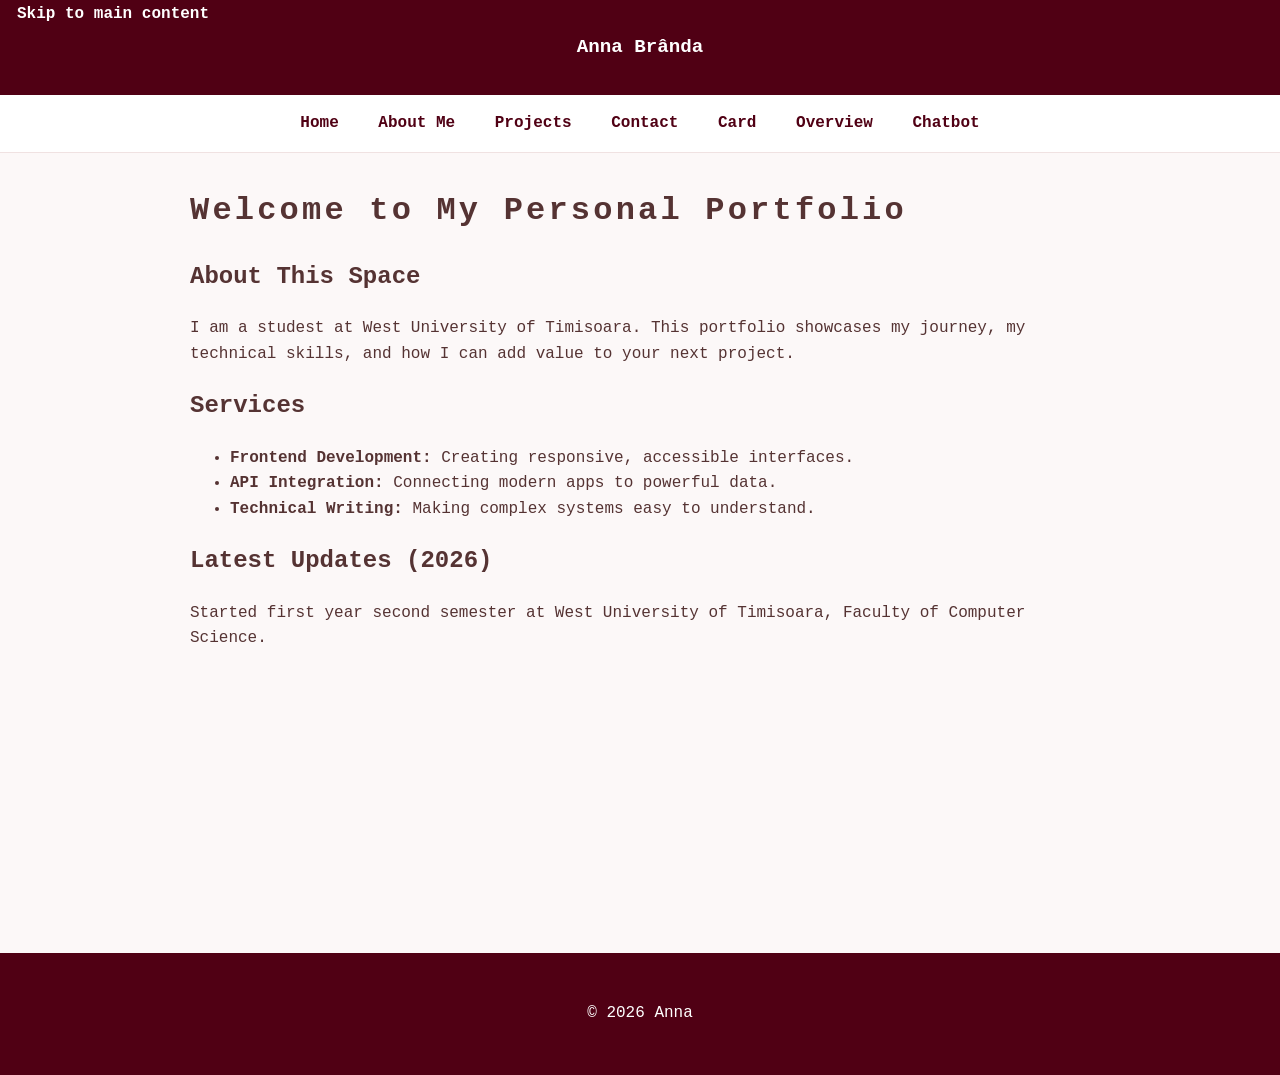
<file: index.html>
<!DOCTYPE html>
<html lang="en">
<head>
    <meta charset="UTF-8">
    <meta name="viewport" content="width=device-width, initial-scale=1.0">
    <title>Anna Brânda | Student Portfolio</title>
    <link rel="stylesheet" href="styles.css">
</head>
<body>
    <a href="#main-content" class="skip-link">Skip to main content</a>

    <header>
        <div class="site-title">Anna Brânda</div>
    </header>

    <nav>
        <a href="index.html">Home</a>
        <a href="about.html">About Me</a>
        <a href="projects.html">Projects</a>
        <a href="contact.html">Contact</a>
        <a href="card.html">Card</a>
        <a href="overview.html">Overview</a>
        <a href="chatbot.html">Chatbot</a>
    </nav>

    <main id="main-content">
        <h1 style="letter-spacing: 0.1em;">Welcome to My Personal Portfolio</h1>
        
        <section id="intro">
            <h2>About This Space</h2>
            <p>I am a studest at West University of Timisoara. This portfolio showcases my journey, my technical skills, and how I can add value to your next project.</p>
        </section>

        <section id="featured">
            <h2>Services</h2>
            <ul>
                <li><strong>Frontend Development:</strong> Creating responsive, accessible interfaces.</li>
                <li><strong>API Integration:</strong> Connecting modern apps to powerful data.</li>
                <li><strong>Technical Writing:</strong> Making complex systems easy to understand.</li>
            </ul>
        </section>

        <section id="updates">
            <h2>Latest Updates (2026)</h2>
            <p>Started first year second semester at West University of Timisoara, Faculty of Computer Science.</p>
        </section>
    </main>

    <footer><p>&copy; 2026 Anna</p></footer>
</body>
</html>
</file>
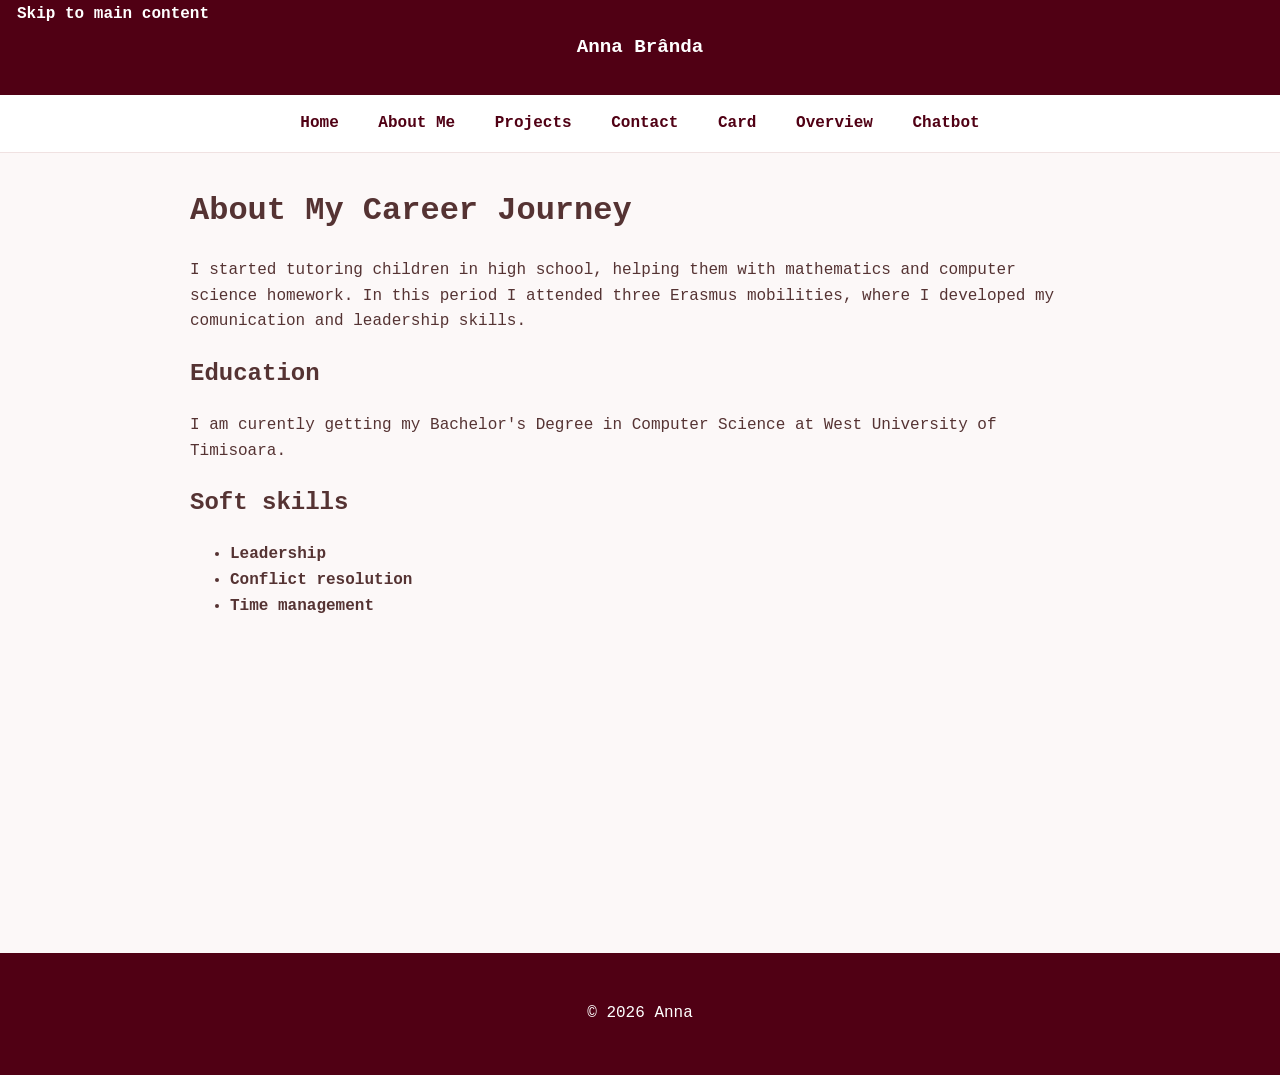
<file: about.html>
<!DOCTYPE html>
<html lang="en">
<head>
    <meta charset="UTF-8">
    <meta name="viewport" content="width=device-width, initial-scale=1.0">
    <title>About Anna</title>
    <link rel="stylesheet" href="styles.css">
</head>
<body>
    <a href="#main-content" class="skip-link">Skip to main content</a>
    <header><div class="site-title">Anna Brânda</div></header>
    <nav>
        <a href="index.html">Home</a>
        <a href="about.html">About Me</a>
        <a href="projects.html">Projects</a>
        <a href="contact.html">Contact</a>
        <a href="card.html">Card</a>
        <a href="overview.html">Overview</a>
        <a href="chatbot.html">Chatbot</a>
    </nav>

    <main id="main-content">
        <h1>About My Career Journey</h1>
        <p>I started tutoring children in high school, helping them with mathematics and computer science homework. In this period I attended three Erasmus mobilities, where I developed my comunication and leadership skills. </p>
        
        <h2>Education</h2>
        <p>I am curently getting my Bachelor's Degree in Computer Science at West University of Timisoara.</p>
        
        <h2>Soft skills</h2>
        <ul>
            <li><strong>Leadership</strong></li>
            <li><strong>Conflict resolution</strong></li>
            <li><strong>Time management</strong></li>
        </ul>
    </main>

    <footer><p>&copy; 2026 Anna</p></footer>
</body>
</html>
</file>
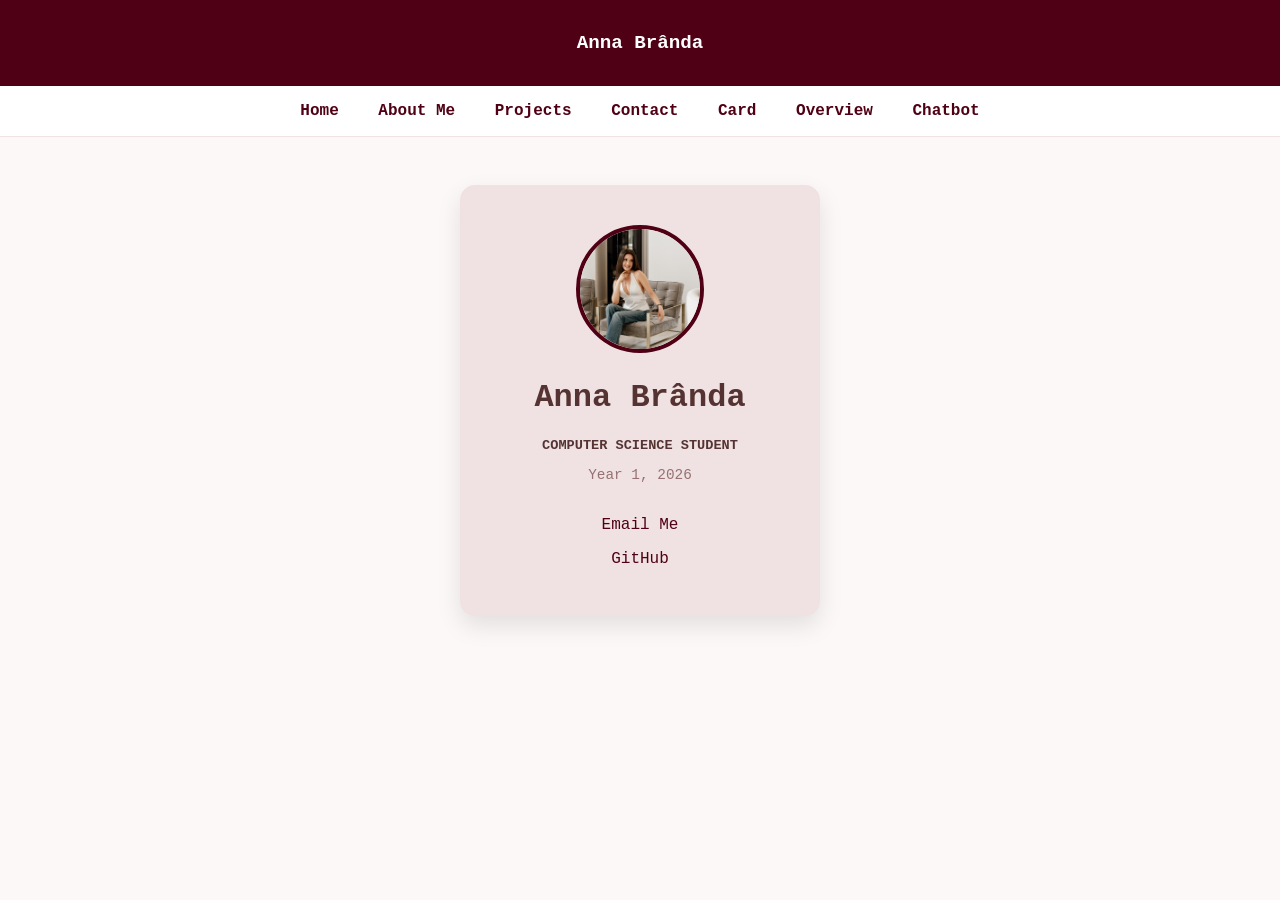
<file: card.html>
<!DOCTYPE html>
<html lang="en">
<head>
    <meta charset="UTF-8">
    <meta name="viewport" content="width=device-width, initial-scale=1.0">
    <title>Personal Card</title>
    <link rel="stylesheet" href="card.css">
</head>
<body>
    <header>
        <div class="site-title">Anna Brânda</div>
    </header>

    <nav>
        <a href="index.html">Home</a>
        <a href="about.html">About Me</a>
        <a href="projects.html">Projects</a>
        <a href="contact.html">Contact</a>
        <a href="card.html">Card</a>
        <a href="overview.html">Overview</a>
        <a href="chatbot.html">Chatbot</a>
    </nav>
    <main id="main-content">
    <div id="main-card-container">
        
        <img src="anna.jpeg" alt="Profile Picture" class="profile-img">

        <h1>Anna Brânda</h1>
        
        <p class="specialisation-text">Computer Science Student</p>
        <p class="year-text">Year 1, 2026</p>

        <div class="contact-links">
            <a href="mailto:anna.branda06@e-uvt.ro" class="link-btn">Email Me</a>
            <br>
            <a href="https://github.com/CS-WD-UVT-2026/hw2-wd-ie-annabranda" target="_blank" class="link-btn">GitHub</a>
        </div>

    </div>
    </main>
</body>
</html>
</file>
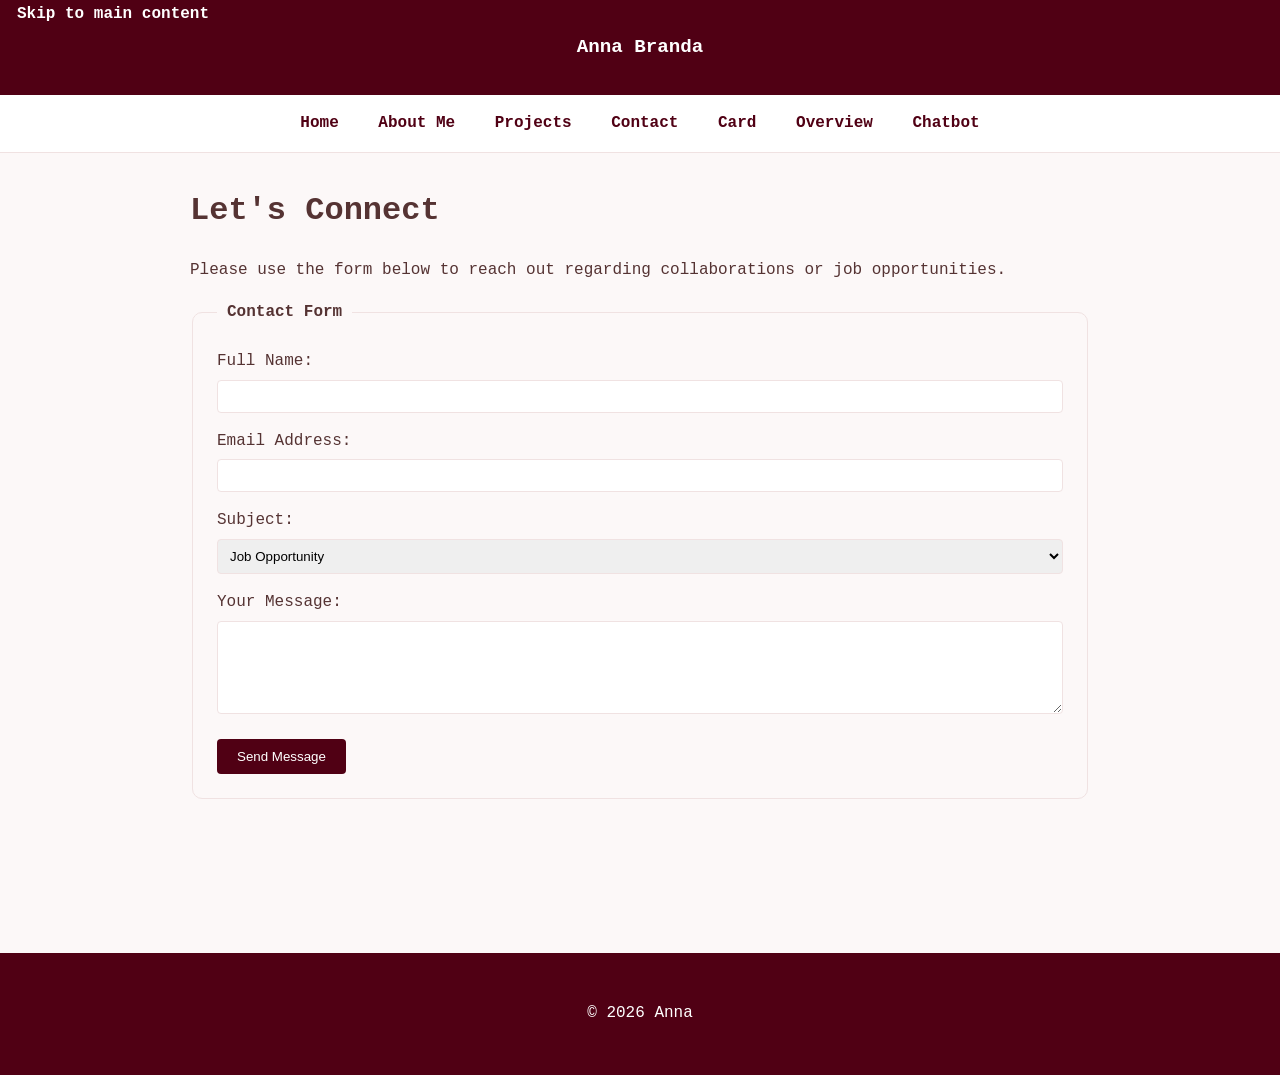
<file: contact.html>
<!DOCTYPE html>
<html lang="en">
<head>
    <meta charset="UTF-8">
    <meta name="viewport" content="width=device-width, initial-scale=1.0">
    <title>Contact</title>
    <link rel="stylesheet" href="styles.css">
</head>
<body>
    <a href="#main-content" class="skip-link">Skip to main content</a>
    <header><div class="site-title">Anna Branda</div></header>
    <nav>
        <a href="index.html">Home</a>
        <a href="about.html">About Me</a>
        <a href="projects.html">Projects</a>
        <a href="contact.html">Contact</a>
        <a href="card.html">Card</a>
        <a href="overview.html">Overview</a>
        <a href="chatbot.html">Chatbot</a>
    </nav>

    <main id="main-content">
        <h1>Let's Connect</h1>
        <p>Please use the form below to reach out regarding collaborations or job opportunities.</p>

        <form action="#" method="post">
            <fieldset>
                <legend>Contact Form</legend>
                
                <div class="form-group">
                    <label for="full-name">Full Name:</label>
                    <input type="text" id="full-name" name="full-name" required>
                </div>

                <div class="form-group">
                    <label for="email">Email Address:</label>
                    <input type="email" id="email" name="email" required>
                </div>

                <div class="form-group">
                    <label for="subject">Subject:</label>
                    <select id="subject" name="subject">
                        <option value="job">Job Opportunity</option>
                        <option value="other">Other</option>
                    </select>
                </div>

                <div class="form-group">
                    <label for="message">Your Message:</label>
                    <textarea id="message" name="message" rows="5" required></textarea>
                </div>

                <button type="submit">Send Message</button>
            </fieldset>
        </form>
    </main>

    <footer><p>&copy; 2026 Anna</p></footer>
</body>
</html>
</file>
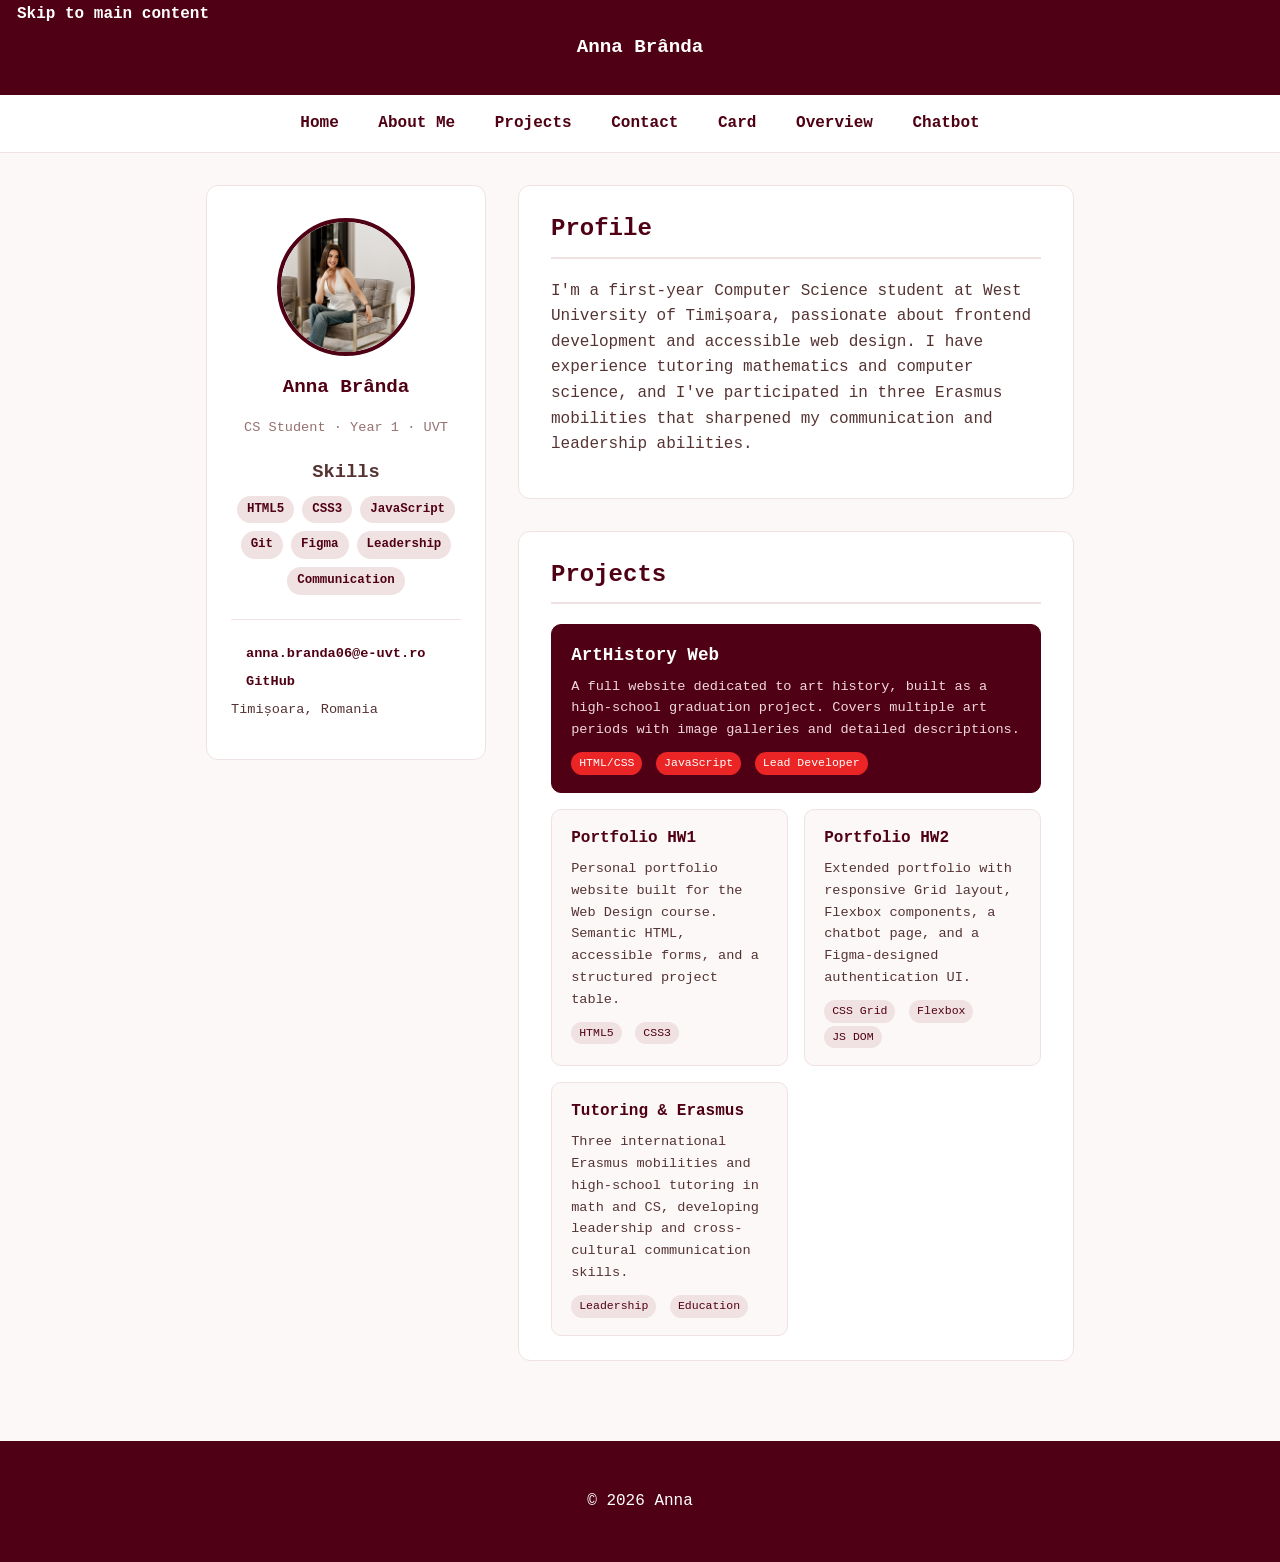
<file: overview.html>
<!DOCTYPE html>
<html lang="en">
<head>
    <meta charset="UTF-8">
    <meta name="viewport" content="width=device-width, initial-scale=1.0">
    <title>Overview | Anna Brânda</title>
    <link rel="stylesheet" href="styles.css">
    <style>

        .overview-grid {
            display: grid;
            grid-template-columns: 280px 1fr;
            grid-template-rows: auto auto;
            gap: 2rem;
            max-width: 960px;
            margin: 2rem auto;
            padding: 0 1rem;
        }

        .sidebar {
            grid-row: 1 / 3;
            background: #fff;
            border: 1px solid var(--border);
            border-radius: 12px;
            padding: 2rem 1.5rem;
            text-align: center;
            height: fit-content;
        }

        .sidebar img {
            width: 130px;
            height: 130px;
            border-radius: 50%;
            object-fit: cover;
            border: 4px solid var(--dark);
            margin: 0 auto 1rem auto;
            display: block;
        }

        .sidebar h2 {
            color: var(--dark);
            margin: 0.25rem 0 0.1rem;
            font-size: 1.2rem;
        }

        .sidebar .role {
            color: var(--brownie, #967171);
            font-size: 0.85rem;
            margin-bottom: 1.2rem;
        }

        .skills-list {
            display: flex;
            flex-wrap: wrap;
            gap: 0.5rem;
            justify-content: center;
            list-style: none;
            padding: 0;
            margin: 0.5rem 0 1.5rem;
        }

        .skills-list li {
            background: var(--border);
            color: var(--dark);
            padding: 4px 10px;
            border-radius: 20px;
            font-size: 0.78rem;
            font-weight: bold;
        }

        .contact-details {
            text-align: left;
            font-size: 0.85rem;
            border-top: 1px solid var(--border);
            padding-top: 1rem;
            margin-top: 0.5rem;
        }

        .contact-details p {
            margin: 0.4rem 0;
        }

        .contact-details a {
            color: var(--dark);
            text-decoration: none;
            font-weight: bold;
        }

        .contact-details a:hover {
            color: var(--primary);
        }

        .content-area {
            display: flex;
            flex-direction: column;
            gap: 2rem;
        }

        .section-card {
            background: #fff;
            border: 1px solid var(--border);
            border-radius: 12px;
            padding: 1.5rem 2rem;
        }

        .section-card h2 {
            color: var(--dark);
            margin-top: 0;
            border-bottom: 2px solid var(--border);
            padding-bottom: 0.5rem;
        }

        .cards-grid {
            display: grid;
            grid-template-columns: repeat(2, 1fr);
            gap: 1rem;
        }

        .proj-card {
            background: var(--light);
            border: 1px solid var(--border);
            border-radius: 10px;
            padding: 1rem 1.2rem;
        }

        .proj-card h3 {
            margin: 0 0 0.4rem;
            font-size: 1rem;
            color: var(--dark);
        }

        .proj-card p {
            margin: 0 0 0.6rem;
            font-size: 0.85rem;
        }

        .tag {
            display: inline-block;
            background: var(--border);
            color: var(--dark);
            font-size: 0.72rem;
            padding: 2px 8px;
            border-radius: 12px;
            margin-right: 4px;
        }

        .proj-card.featured {
            background: var(--dark);
            color: var(--light);
            border-color: var(--dark);
            grid-column: 1 / -1;
        }

        .proj-card.featured h3 {
            color: #fff;
            font-size: 1.1rem;
        }

        .proj-card.featured p {
            color: #f0d8d8;
        }

        .proj-card.featured .tag {
            background: var(--primary);
            color: #fff;
        }

        @media (max-width: 680px) {
            .overview-grid {
                grid-template-columns: 1fr;
            }

            .sidebar {
                grid-row: auto;
            }

            .cards-grid {
                grid-template-columns: 1fr;
            }

            .proj-card.featured {
                grid-column: auto;
            }
        }
    </style>
</head>
<body>
    <a href="#main-content" class="skip-link">Skip to main content</a>

    <header>
        <div class="site-title">Anna Brânda</div>
    </header>

    <nav>
        <a href="index.html">Home</a>
        <a href="about.html">About Me</a>
        <a href="projects.html">Projects</a>
        <a href="contact.html">Contact</a>
        <a href="card.html">Card</a>
        <a href="overview.html">Overview</a>
        <a href="chatbot.html">Chatbot</a>
    </nav>

    <main id="main-content">

        <div class="overview-grid">

            <aside class="sidebar">
                <img src="anna.jpeg" alt="Anna Brânda profile photo">
                <h2>Anna Brânda</h2>
                <p class="role">CS Student · Year 1 · UVT</p>

                <h3 style="margin-bottom: 0.4rem;">Skills</h3>
                <ul class="skills-list">
                    <li>HTML5</li>
                    <li>CSS3</li>
                    <li>JavaScript</li>
                    <li>Git</li>
                    <li>Figma</li>
                    <li>Leadership</li>
                    <li>Communication</li>
                </ul>

                <div class="contact-details">
                    <p><a href="mailto:anna.branda06@e-uvt.ro">anna.branda06@e-uvt.ro</a></p>
                    <p><a href="https://github.com/CS-WD-UVT-2026/hw2-wd-ie-annabranda" target="_blank">GitHub</a></p>
                    <p>Timișoara, Romania</p>
                </div>
            </aside>

            <div class="content-area">

                <div class="section-card">
                    <h2>Profile</h2>
                    <p>
                        I'm a first-year Computer Science student at West University of Timișoara, passionate about frontend development and accessible web design. I have experience tutoring mathematics and computer science, and I've participated in three Erasmus mobilities that sharpened my communication and leadership abilities.
                    </p>
                </div>

                <div class="section-card">
                    <h2>Projects</h2>

                    <div class="cards-grid">

                        <div class="proj-card featured">
                            <h3>ArtHistory Web</h3>
                            <p>A full website dedicated to art history, built as a high-school graduation project. Covers multiple art periods with image galleries and detailed descriptions.</p>
                            <span class="tag">HTML/CSS</span>
                            <span class="tag">JavaScript</span>
                            <span class="tag">Lead Developer</span>
                        </div>

                        <div class="proj-card">
                            <h3>Portfolio HW1</h3>
                            <p>Personal portfolio website built for the Web Design course. Semantic HTML, accessible forms, and a structured project table.</p>
                            <span class="tag">HTML5</span>
                            <span class="tag">CSS3</span>
                        </div>

                        <div class="proj-card">
                            <h3>Portfolio HW2</h3>
                            <p>Extended portfolio with responsive Grid layout, Flexbox components, a chatbot page, and a Figma-designed authentication UI.</p>
                            <span class="tag">CSS Grid</span>
                            <span class="tag">Flexbox</span>
                            <span class="tag">JS DOM</span>
                        </div>

                        <div class="proj-card">
                            <h3>Tutoring & Erasmus</h3>
                            <p>Three international Erasmus mobilities and high-school tutoring in math and CS, developing leadership and cross-cultural communication skills.</p>
                            <span class="tag">Leadership</span>
                            <span class="tag">Education</span>
                        </div>

                    </div>
                </div>

            </div>
        </div>

    </main>

    <footer><p>&copy; 2026 Anna</p></footer>
</body>
</html>
</file>
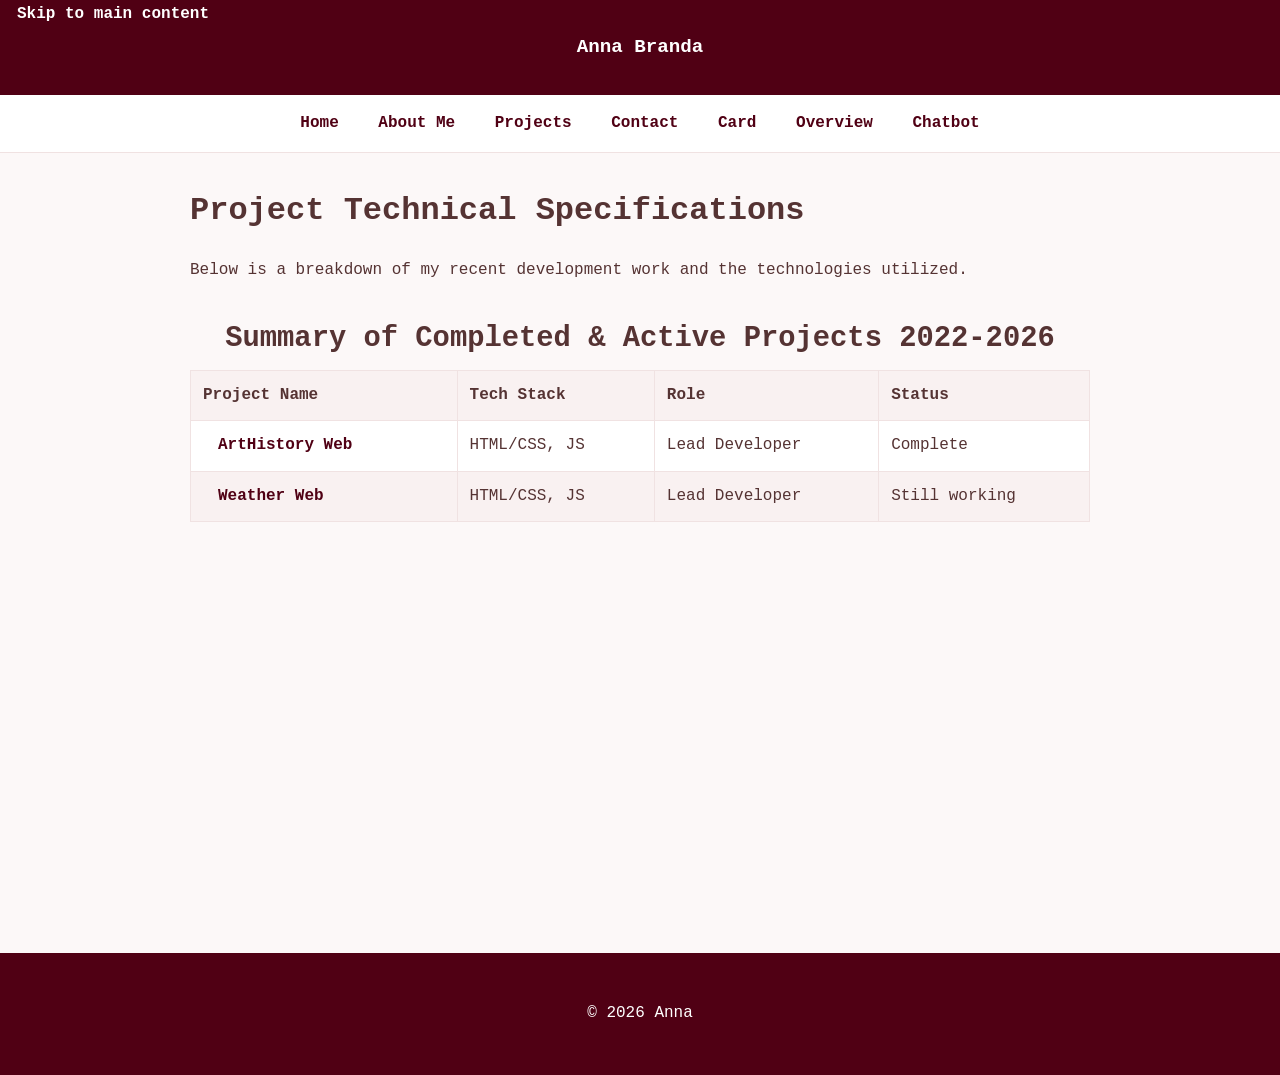
<file: projects.html>
<!DOCTYPE html>
<html lang="en">
<head>
    <meta charset="UTF-8">
    <meta name="viewport" content="width=device-width, initial-scale=1.0">
    <title>Projects</title>
    <link rel="stylesheet" href="styles.css">
</head>
<body>
    <a href="#main-content" class="skip-link">Skip to main content</a>
    <header><div class="site-title">Anna Branda</div></header>
    <nav>
        <a href="index.html">Home</a>
        <a href="about.html">About Me</a>
        <a href="projects.html">Projects</a>
        <a href="contact.html">Contact</a>
        <a href="card.html">Card</a>
        <a href="overview.html">Overview</a>
        <a href="chatbot.html">Chatbot</a>
    </nav>

    <main id="main-content">
        <h1>Project Technical Specifications</h1>
        <p>Below is a breakdown of my recent development work and the technologies utilized.</p>

        <table>
            <caption>Summary of Completed & Active Projects 2022-2026</caption>
            <thead>
                <tr>
                    <th scope="col">Project Name</th>
                    <th scope="col">Tech Stack</th>
                    <th scope="col">Role</th>
                    <th scope="col">Status</th>
                </tr>
            </thead>
            <tbody>
                <tr>
                    <td><a href="http://info.tm.edu.ro:8088/~abranda/siteatestat/">ArtHistory Web</a></td>
                    <td>HTML/CSS, JS</td>
                    <td>Lead Developer</td>
                    <td>Complete</td>
                </tr>
                <tr>
                    <td><a href="http://info.tm.edu.ro:8088/~abranda/siteatestat/">Weather Web</a></td>
                    <td>HTML/CSS, JS</td>
                    <td>Lead Developer</td>
                    <td>Still working</td>
                </tr>
            </tbody>
        </table>
    </main>

    <footer><p>&copy; 2026 Anna</p></footer>
</body>
</html>
</file>
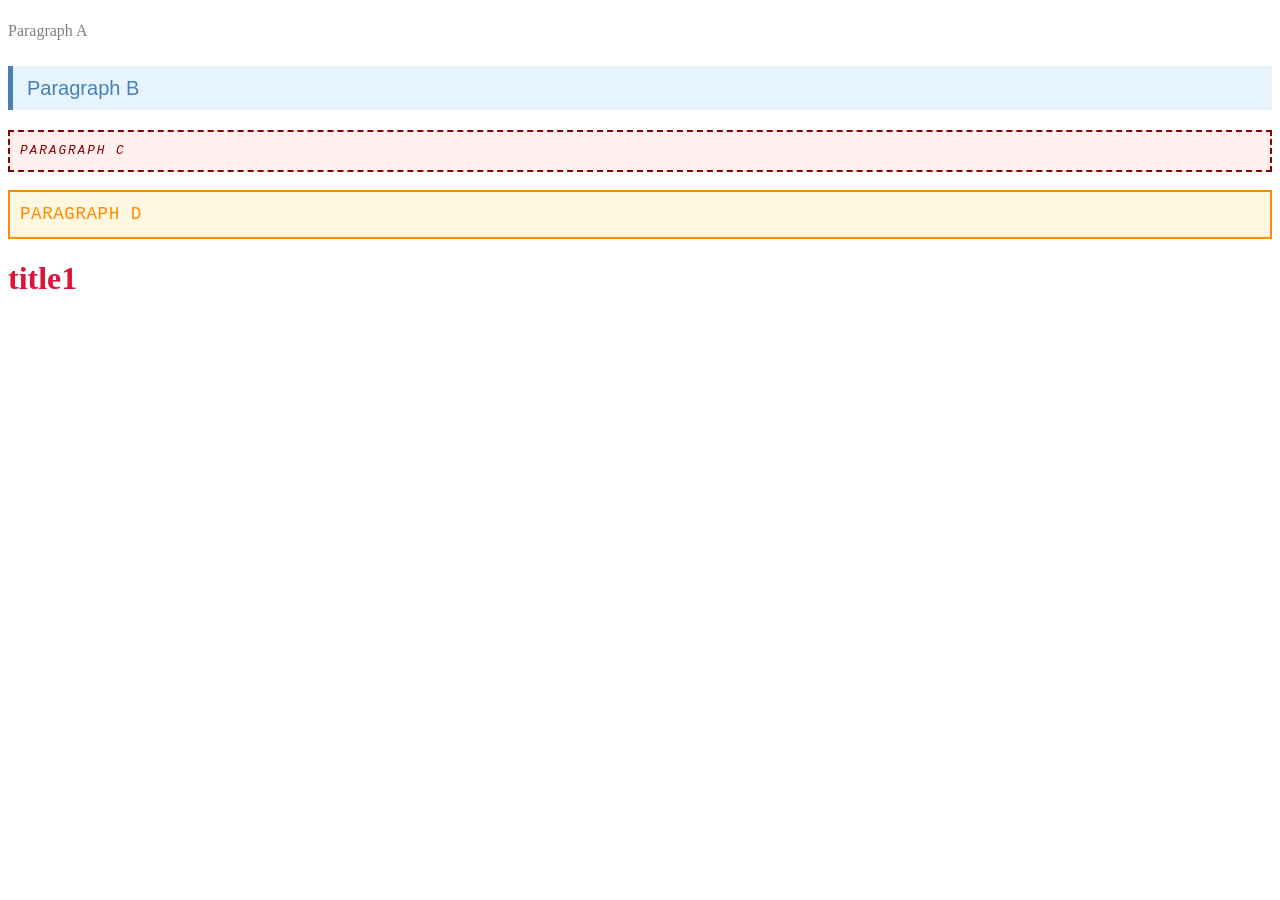
<file: specificity.html>
<!DOCTYPE html>
<html lang="en">
<head>
    <meta charset="UTF-8">
    <title>Specificity Game</title>
    <style>
        p {
            color: gray;
            font-size: 1rem;
            font-family: Georgia, serif;
            line-height: 1.4;
            padding: 4px 0;
        }

        .info {
            color: steelblue;
            font-size: 1.25rem;
            background-color: #e8f4fd;
            padding: 8px 14px;
            border-left: 5px solid steelblue;
            font-family: Arial, sans-serif;
        }

        #warning {
            color: darkred;
            font-size: 0.8rem;
            font-style: italic;
            text-transform: uppercase;
            letter-spacing: 0.15em;
            border: 2px dashed darkred;
            padding: 10px;
            background-color: #fff0f0;
            font-family: 'Courier New', monospace;
        }

        #warning.info {
            color: darkorange;
            background-color: #fff7e0;
            border: 2px solid darkorange;
            font-size: 1.1rem;
            font-style: normal;
            letter-spacing: 0.03em;
        }

        h1 {
            color: crimson;
        }
    </style>
</head>
<body>

    <p>Paragraph A</p>

    <p class="info">Paragraph B</p>

    <p id="warning">Paragraph C</p>

    <p class="info" id="warning">Paragraph D</p>

    <h1>title1</h1>
</body>
</html>
</file>
<file: styles.css>
:root {
    --primary: #eb2525;
    --dark: #500014;
    --light: #fcf8f8;
    --text: #553333;
    --border: #f0e2e2;
}

.skip-link {
    position: absolute;
    top: 0px;
    left: 0;
    color: white;
    padding: 2px;
    transition: top 0.3s;
}

body {
    font-family: 'Courier New', Courier, monospace;
    line-height: 1.6;
    color: var(--text);
    background-color: var(--light);
    margin: 0;
    padding: 0;
}

header {
    font-size: larger;
    font-weight: bold;
    background: var(--dark);
    color: white;
    padding: 2rem 1rem;
    text-align: center;
}

nav {
    background: #fff;
    border-bottom: 1px solid var(--border);
    padding: 1rem;
    position: sticky;
    top: 0;
    text-align: center;
}

a {
    margin: 0 15px;
    text-decoration: none;
    color: var(--dark);
    font-weight: bolder;

}

a:hover { color: var(--primary); }

main {
    max-width: 900px;
    margin: 2rem auto;
    padding: 0 1rem;
    min-height: 80vh;
}

footer {
    text-align: center;
    padding: 2rem;
    background: var(--dark);
    color: white;
    margin-top: 3rem;
}

img {
    display: block;
    margin-left: auto;
    margin-right: auto;
    width: 65%;
}

table {
    width: 100%;
    border-collapse: collapse;
    margin: 2rem 0;
    background: white;
}

caption {
    font-weight: bold;
    font-size: 1.8rem;
    margin-bottom: 0.5rem;
}

th, td {
    border: 1px solid var(--border);
    padding: 12px;
    text-align: left;
}

th { background-color: #f9f1f1; }

fieldset {
    border: 1px solid var(--border);
    padding: 1.5rem;
    border-radius: 10px;
}

legend {
    font-weight: bold;
    padding: 0 10px;
}

.form-group { margin-bottom: 1rem; }

label {
    display: block;
    margin-bottom: 5px;
    font-weight: 500;
}

input, select, textarea {
    width: 100%;
    padding: 8px;
    border: 1px solid var(--border);
    border-radius: 4px;
    box-sizing: border-box;
}

button {
    background: var(--dark);
    color: white;
    padding: 10px 20px;
    border: none;
    border-radius: 4px;
    cursor: pointer;
}

button:hover { background: var(--primary); }

tbody tr:nth-child(even) {
    background-color: #f9f1f1;
}

tbody tr:nth-child(odd) {
    background-color: #ffffff;
}
</file>
<file: card.css>
:root {
    --primary: #eb2525;
    --dark: #500014;
    --light: #fcf8f8;
    --text: #553333;
    --border: #f0e2e2;
    --brownie: #967171;
}

body {
    font-family: 'Courier New', Courier, monospace;
    background-color: var(--light);
    color: var(--text);
    margin: 0;
    padding: 0;
    display: block;
}

header {
    font-size: larger;
    font-weight: bold;
    background: var(--dark);
    color: white;
    padding: 2rem 1rem;
    text-align: center;
}

#main-card-container {
    background-color: var(--border);
    width: 320px;
    padding: 40px 20px;
    border-radius: 15px;
    text-align: center;
    box-shadow: 0 10px 25px rgba(0, 0, 0, 0.1);
    margin: 3rem auto; 
}

br { margin-bottom: 10px;}

nav {
    background: #fff;
    border-bottom: 1px solid var(--border);
    padding: 1rem;
    position: sticky;
    top: 0;
    text-align: center;
}

nav a {
    margin: 0 15px;
    text-decoration: none;
    color: var(--dark);
    font-weight: bolder;

}

nav a:hover { color: var(--primary); }

.profile-img {
    width: 120px;
    height: 120px;
    border-radius: 50%;
    border: 4px solid var(--dark);
    object-fit: cover;
}

.specialisation-text {
    font-weight: 700;
    margin: 0;
    text-transform: uppercase;
    font-size: 0.85rem;
}

.year-text {
    color: var(--brownie);
    margin-bottom: 25px;
    font-size: 0.9rem;
}

.link-btn {
    display: inline-block;
    color: var(--dark);
    text-decoration: none;
    font-weight: 500;
    padding: 8px 16px;
    transition: all 0.3s ease;
}

.link-btn:hover { color: var(--primary); }
</file>
